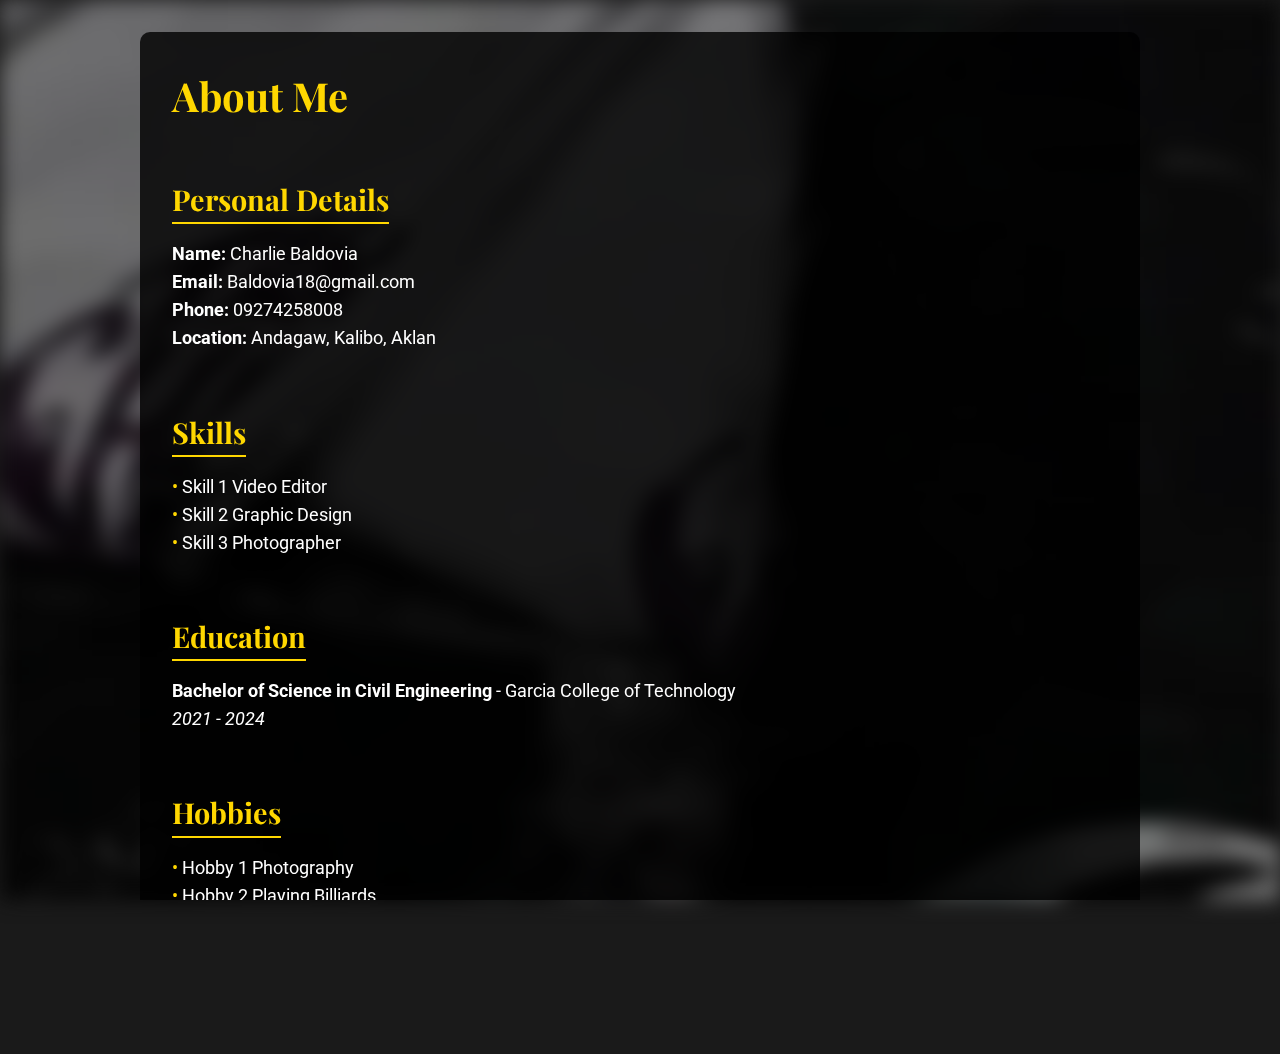
<file: about.html>
<!DOCTYPE html>
<html lang="en">
<head>
    <meta charset="UTF-8">
    <meta name="viewport" content="width=device-width, initial-scale=1.0">
    <title>About Me - Resume</title>

    <!-- Google Fonts -->
    <link href="https://fonts.googleapis.com/css2?family=Playfair+Display:wght@700&family=Roboto:wght@400;500&display=swap" rel="stylesheet">

    <style>
        /* Basic Reset */
        * { margin: 0; padding: 0; box-sizing: border-box; }
        body, html { height: 100%; font-family: 'Roboto', sans-serif; color: #fff; overflow: auto; background: #1a1a1a; }

        /* Background Video */
        .video-background {
            position: fixed;
            top: 0;
            left: 0;
            width: 100%;
            height: 100%;
            object-fit: cover;
            z-index: 1;
            filter: blur(10px); /* Applies blur effect to the video */
            opacity: 500; /* Slight transparency */
        }

        /* Main Content */
        .content {
            position: relative;
            z-index: 1;
            max-width: 1000px;
            margin: 2rem auto;
            padding: 2rem;
            background: rgba(0, 0, 0, 0.8); /* Semi-transparent black background */
            border-radius: 10px;
            text-align: left;
            color: #fff;
            line-height: 1.6;
        }
 
        h1 {
            font-family: 'Playfair Display', serif; /* Fancy font for headings */
            font-size: 2.5rem;
            margin-bottom: 1rem;
            color: #FFD700; /* Gold color for the heading */
        }

        h2 {
            font-family: 'Playfair Display', serif;
            font-size: 1.8rem;
            color: #FFD700;
            margin-top: 2rem;
            margin-bottom: 1rem;
            border-bottom: 2px solid #FFD700;
            display: inline-block;
        }

        p, li {
            font-size: 1.1rem;
        }

        ul {
            list-style-type: none;
            padding-left: 0;
        }

        ul li:before {
            content: "• ";
            color: #FFD700;
        }

        a {
            text-decoration: none;
            color: #FFD700;
            font-weight: bold;
        }

        a:hover {
            color: #FFC107;
        }

        .section {
            margin-bottom: 1.5rem;
        }
    </style>
</head>
<body>

    <!-- Background Video -->
    <video autoplay muted loop class="video-background">
        <source src="27e8e098-00f6-40ba-b04a-a8e99eab8b70.mp4" type="video/mp4">
        Your browser does not support the video tag.
    </video>

    <!-- Resume Content -->
    <div class="content">
        <h1>About Me</h1>

        <!-- Personal Details -->
        <div class="section">
            <h2>Personal Details</h2>
            <p><strong>Name:</strong> Charlie Baldovia</p>
            <p><strong>Email:</strong> Baldovia18@gmail.com</p>
            <p><strong>Phone:</strong> 09274258008</p>
            <p><strong>Location:</strong> Andagaw, Kalibo, Aklan</p>
        </div>

        <!-- Skills -->
        <div class="section">
            <h2>Skills</h2>
            <ul>
                <li>Skill 1 Video Editor</li>
                <li>Skill 2 Graphic Design</li>
                <li>Skill 3 Photographer</li>
            </ul>
        </div>

        <!-- Education -->
        <div class="section">
            <h2>Education</h2>
            <p><strong>Bachelor of Science in Civil Engineering</strong> - Garcia College of Technology</p>
            <p><em>2021 - 2024</em></p>
        </div>

        <!-- Hobbies -->
        <div class="section">
            <h2>Hobbies</h2>
            <ul>
                <li>Hobby 1 Photography</li>
                <li>Hobby 2 Playing Billiards</li>
                <li>Hobby 3 Traveling</li>
            </ul>
        </div>

        <!-- Navigation -->
        <p><a href="index.html">Back to Home</a></p>
    </div>

</body>
</html>
</file>
